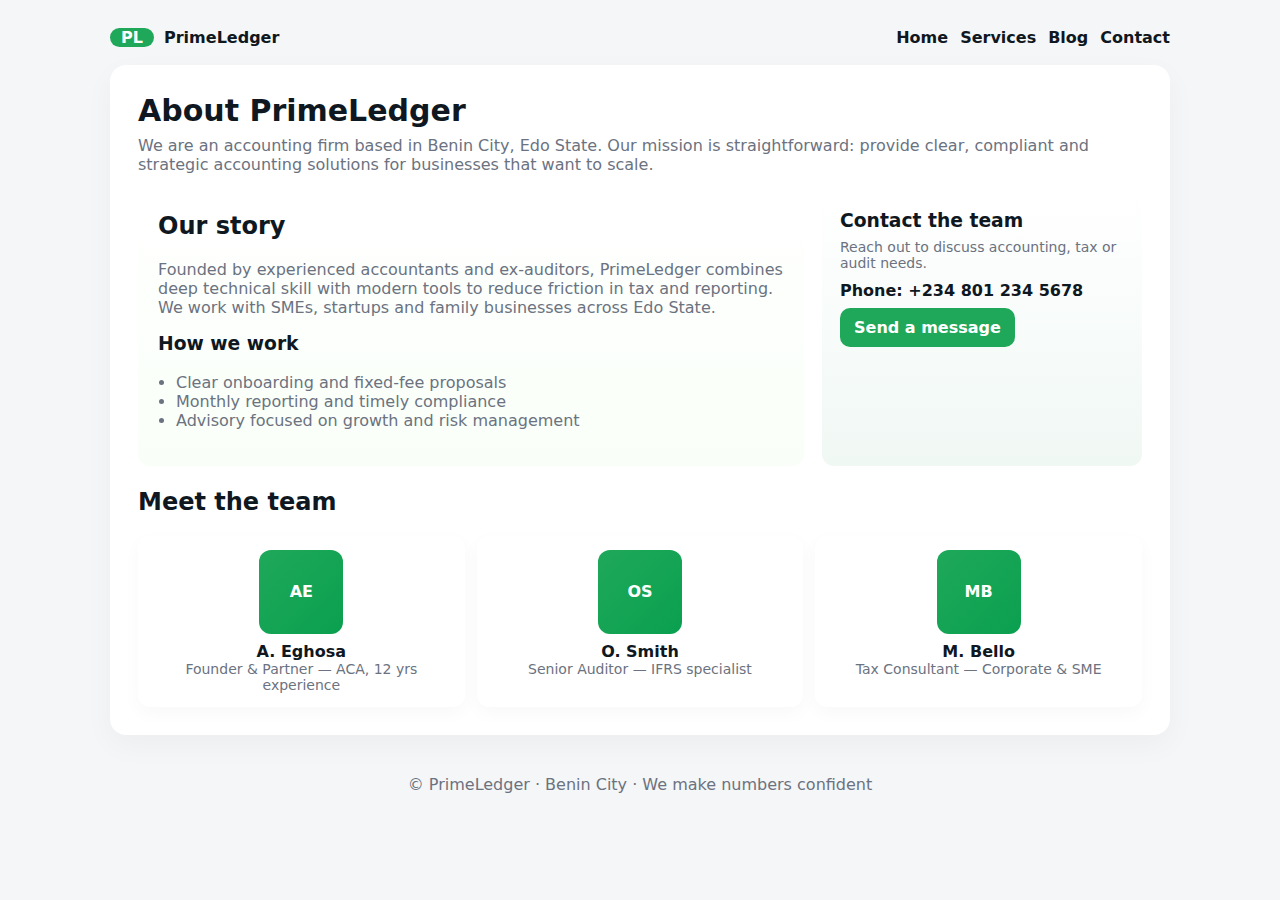
<file: about.html>
<!doctype html>
<html lang="en">
<head>
  <meta charset="utf-8" />
  <meta name="viewport" content="width=device-width,initial-scale=1" />
  <title>About — PrimeLedger | Benin City</title>
  <style>
    :root{
      --green:#1fa85a; --dark:#0f1720; --muted:#6b7280; --bg:#f5f6f7; --white:#fff; --max:1100px;
    }
    *{box-sizing:border-box}
    body{margin:0;font-family:Inter,system-ui; background:var(--bg); color:var(--dark)}
    .wrap{max-width:var(--max);margin:28px auto;padding:0 20px}
    header{display:flex;justify-content:space-between;align-items:center}
    .brand{display:flex;gap:10px;align-items:center;text-decoration:none;color:var(--dark)}
    nav{display:flex;gap:12px}
    nav a{text-decoration:none;color:var(--dark);font-weight:700}
    .hero{background:var(--white);padding:28px;border-radius:16px;margin-top:18px;box-shadow:0 10px 30px rgba(10,11,12,.04)}
    h1{margin:0 0 8px;font-size:30px}
    p.lead{color:var(--muted);margin:0 0 18px}
    .grid{display:grid;grid-template-columns:1fr 320px;gap:18px;margin-top:18px}
    .story{background:linear-gradient(180deg,var(--white),#f9fff8);padding:20px;border-radius:12px}
    .team{display:grid;grid-template-columns:repeat(3,1fr);gap:12px;margin-top:12px}
    .member{background:var(--white);padding:14px;border-radius:12px;text-align:center;box-shadow:0 6px 18px rgba(10,11,12,.03)}
    .avatar{width:84px;height:84px;border-radius:12px;margin:0 auto 8px;display:flex;align-items:center;justify-content:center;background:linear-gradient(135deg,var(--green),#0aa04f);color:white;font-weight:800}
    footer{margin:40px 0 80px;color:var(--muted);text-align:center}
    @media(max-width:860px){.grid{grid-template-columns:1fr}.team{grid-template-columns:repeat(2,1fr)}}
    @media(max-width:520px){.team{grid-template-columns:1fr}}
  </style>
</head>
<body>
  <div class="wrap">
    <header>
      <a href="index.html" class="brand"><div style="width:44px;height:44;background:var(--green);border-radius:10px;color:#fff;display:flex;align-items:center;justify-content:center;font-weight:800">PL</div><div style="font-weight:800">PrimeLedger</div></a>
      <nav>
        <a href="index.html">Home</a>
        <a href="services.html">Services</a>
        <a href="blog.html">Blog</a>
        <a href="contact.html">Contact</a>
      </nav>
    </header>

    <main class="hero">
      <h1>About PrimeLedger</h1>
      <p class="lead">We are an accounting firm based in Benin City, Edo State. Our mission is straightforward: provide clear, compliant and strategic accounting solutions for businesses that want to scale.</p>

      <div class="grid" style="margin-top:12px">
        <section class="story">
          <h2 style="margin-top:0">Our story</h2>
          <p style="color:var(--muted)">Founded by experienced accountants and ex-auditors, PrimeLedger combines deep technical skill with modern tools to reduce friction in tax and reporting. We work with SMEs, startups and family businesses across Edo State.</p>

          <h3 style="margin-top:14px">How we work</h3>
          <ul style="color:var(--muted);padding-left:18px">
            <li>Clear onboarding and fixed-fee proposals</li>
            <li>Monthly reporting and timely compliance</li>
            <li>Advisory focused on growth and risk management</li>
          </ul>
        </section>

        <aside style="background:linear-gradient(180deg,#ffffff,#f0f8f4);padding:18px;border-radius:12px;">
          <h3 style="margin:0 0 8px">Contact the team</h3>
          <div style="color:var(--muted);font-size:14px;margin-bottom:10px">Reach out to discuss accounting, tax or audit needs.</div>
          <div style="font-weight:800">Phone: +234 801 234 5678</div>
          <div style="margin-top:8px"><a href="contact.html" style="display:inline-block;padding:10px 14px;border-radius:10px;background:var(--green);color:#fff;text-decoration:none;font-weight:700">Send a message</a></div>
        </aside>
      </div>

      <h2 style="margin-top:22px">Meet the team</h2>
      <div class="team">
        <div class="member">
          <div class="avatar">AE</div>
          <div style="font-weight:800">A. Eghosa</div>
          <div style="color:var(--muted);font-size:14px">Founder & Partner — ACA, 12 yrs experience</div>
        </div>
        <div class="member">
          <div class="avatar">OS</div>
          <div style="font-weight:800">O. Smith</div>
          <div style="color:var(--muted);font-size:14px">Senior Auditor — IFRS specialist</div>
        </div>
        <div class="member">
          <div class="avatar">MB</div>
          <div style="font-weight:800">M. Bello</div>
          <div style="color:var(--muted);font-size:14px">Tax Consultant — Corporate & SME</div>
        </div>
      </div>
    </main>

    <footer>
      © PrimeLedger · Benin City · <span style="color:var(--muted)">We make numbers confident</span>
    </footer>
  </div>
</body>
</html>
</file>
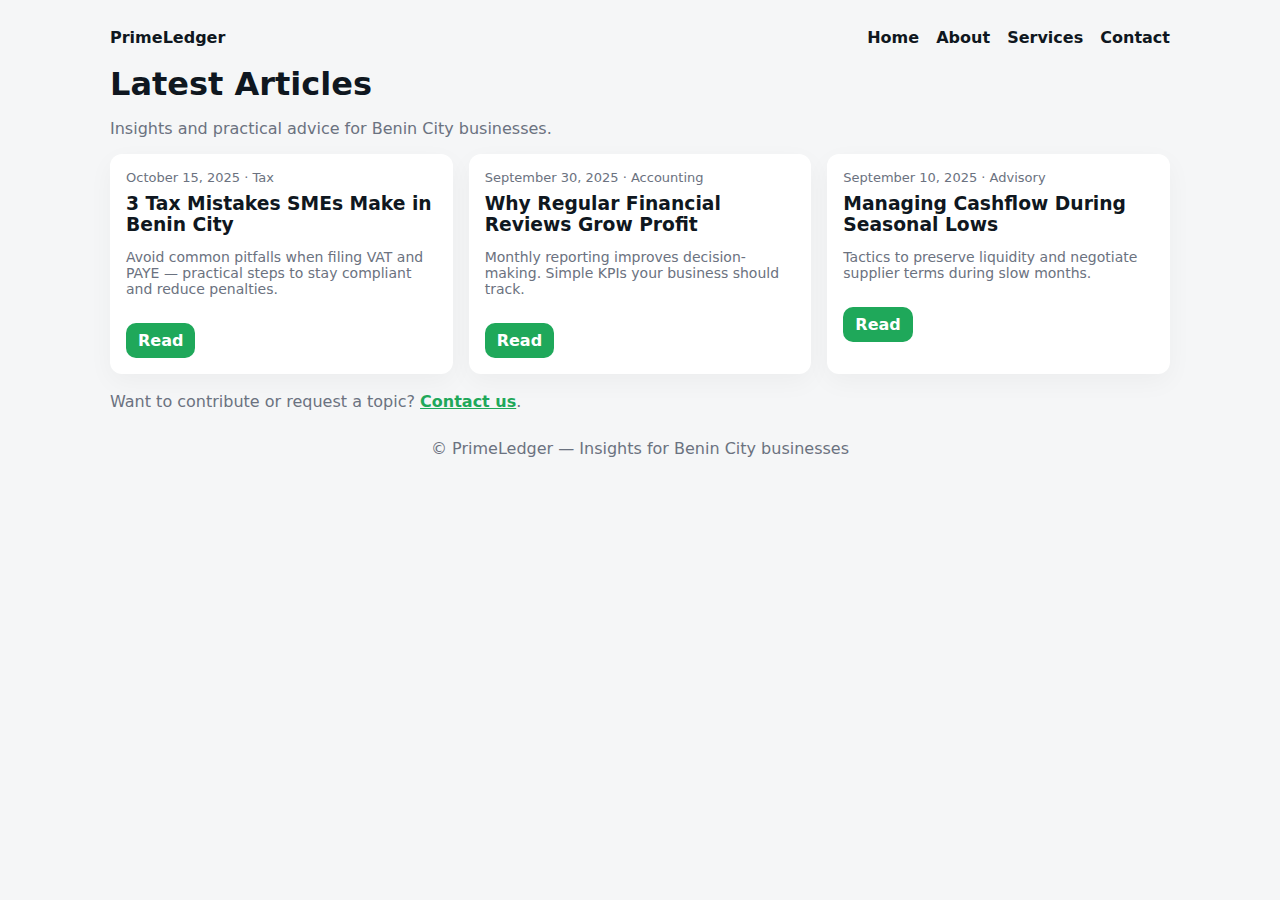
<file: Blog.html>
<!doctype html>
<html lang="en">
<head>
  <meta charset="utf-8"/>
  <meta name="viewport" content="width=device-width,initial-scale=1"/>
  <title>Blog — PrimeLedger</title>
  <style>
    :root{--green:#1fa85a;--dark:#0f1720;--muted:#6b7280;--bg:#f5f6f7;--white:#fff;--max:1100px}
    *{box-sizing:border-box}
    body{margin:0;font-family:Inter,system-ui;background:var(--bg);color:var(--dark)}
    .wrap{max-width:var(--max);margin:28px auto;padding:0 20px}
    header{display:flex;justify-content:space-between;align-items:center}
    nav a{margin-left:12px;text-decoration:none;color:var(--dark);font-weight:700}
    h1{margin:0 0 12px}
    .list{display:grid;grid-template-columns:repeat(3,1fr);gap:16px}
    .post{background:var(--white);padding:16px;border-radius:12px;box-shadow:0 8px 26px rgba(10,11,12,.04)}
    .meta{font-size:13px;color:var(--muted);margin-bottom:8px}
    .excerpt{color:var(--muted);font-size:14px}
    .read{display:inline-block;margin-top:12px;padding:8px 12px;border-radius:10px;background:var(--green);color:white;text-decoration:none;font-weight:700}
    @media(max-width:940px){.list{grid-template-columns:1fr}}
  </style>
</head>
<body>
  <div class="wrap">
    <header>
      <a href="index.html" style="font-weight:800;text-decoration:none;color:var(--dark)">PrimeLedger</a>
      <nav>
        <a href="index.html">Home</a>
        <a href="about.html">About</a>
        <a href="services.html">Services</a>
        <a href="contact.html">Contact</a>
      </nav>
    </header>

    <main style="margin-top:18px">
      <h1>Latest Articles</h1>
      <p style="color:var(--muted)">Insights and practical advice for Benin City businesses.</p>

      <div class="list" role="list">
        <article class="post" role="article">
          <div class="meta">October 15, 2025 · Tax</div>
          <h3 style="margin:0 0 8px">3 Tax Mistakes SMEs Make in Benin City</h3>
          <p class="excerpt">Avoid common pitfalls when filing VAT and PAYE — practical steps to stay compliant and reduce penalties.</p>
          <a href="#" class="read" onclick="openPost('1')">Read</a>
        </article>

        <article class="post">
          <div class="meta">September 30, 2025 · Accounting</div>
          <h3 style="margin:0 0 8px">Why Regular Financial Reviews Grow Profit</h3>
          <p class="excerpt">Monthly reporting improves decision-making. Simple KPIs your business should track.</p>
          <a href="#" class="read" onclick="openPost('2')">Read</a>
        </article>

        <article class="post">
          <div class="meta">September 10, 2025 · Advisory</div>
          <h3 style="margin:0 0 8px">Managing Cashflow During Seasonal Lows</h3>
          <p class="excerpt">Tactics to preserve liquidity and negotiate supplier terms during slow months.</p>
          <a href="#" class="read" onclick="openPost('3')">Read</a>
        </article>
      </div>

      <div style="margin-top:18px;color:var(--muted)">Want to contribute or request a topic? <a href="contact.html" style="color:var(--green);font-weight:700">Contact us</a>.</div>
    </main>

    <footer style="margin-top:28px;color:var(--muted);text-align:center">© PrimeLedger — Insights for Benin City businesses</footer>
  </div>

  <script>
    function openPost(id){
      alert('Open article ' + id + ' — replace with live article pages when ready.');
    }
  </script>
</body>
</html>
</file>
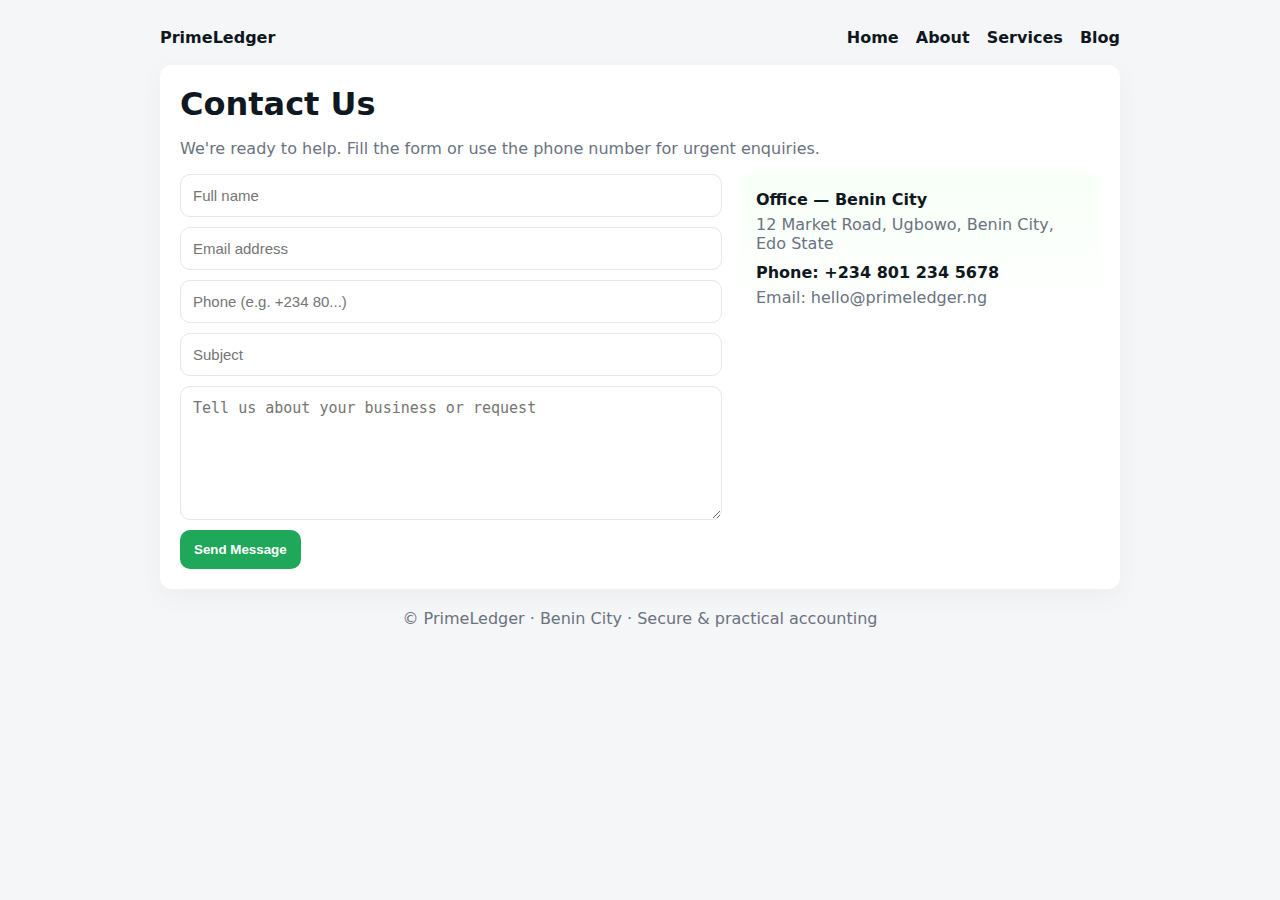
<file: Contact.html>
<!doctype html>
<html lang="en">
<head>
  <meta charset="utf-8"/>
  <meta name="viewport" content="width=device-width,initial-scale=1"/>
  <title>Contact — PrimeLedger</title>
  <style>
    :root{--green:#1fa85a;--dark:#0f1720;--muted:#6b7280;--bg:#f5f6f7;--white:#fff;--max:1000px}
    *{box-sizing:border-box}
    body{margin:0;font-family:Inter,system-ui;background:var(--bg);color:var(--dark)}
    .wrap{max-width:var(--max);margin:28px auto;padding:0 20px}
    header{display:flex;justify-content:space-between;align-items:center}
    nav a{margin-left:12px;text-decoration:none;color:var(--dark);font-weight:700}
    main{background:var(--white);padding:20px;border-radius:12px;margin-top:18px;box-shadow:0 8px 26px rgba(10,11,12,.04)}
    h1{margin:0 0 8px}
    .cols{display:grid;grid-template-columns:1fr 360px;gap:18px}
    form{display:flex;flex-direction:column;gap:10px}
    input,textarea{padding:12px;border-radius:10px;border:1px solid #e6e6e6;font-size:15px}
    button{background:var(--green);color:white;padding:12px 14px;border:0;border-radius:10px;font-weight:800;cursor:pointer}
    .info{background:linear-gradient(180deg,#f8fff8,#fff);padding:16px;border-radius:10px}
    .map{width:100%;height:220px;border-radius:10px;border:1px solid #ddd;background:linear-gradient(180deg,#f0f0f0,#fff);display:flex;align-items:center;justify-content:center;color:var(--muted)}
    footer{margin-top:20px;color:var(--muted);text-align:center}
    @media(max-width:900px){.cols{grid-template-columns:1fr}}
  </style>
</head>
<body>
  <div class="wrap">
    <header>
      <a href="index.html" style="font-weight:800;text-decoration:none;color:var(--dark)">PrimeLedger</a>
      <nav>
        <a href="index.html">Home</a>
        <a href="about.html">About</a>
        <a href="services.html">Services</a>
        <a href="blog.html">Blog</a>
      </nav>
    </header>

    <main>
      <h1>Contact Us</h1>
      <p style="color:var(--muted)">We're ready to help. Fill the form or use the phone number for urgent enquiries.</p>

      <div class="cols" style="margin-top:12px">
        <section>
          <form id="contactForm" onsubmit="return handleSubmit(event)">
            <input type="text" id="name" placeholder="Full name" required />
            <input type="email" id="email" placeholder="Email address" required />
            <input type="text" id="phone" placeholder="Phone (e.g. +234 80...)" required />
            <input type="text" id="subject" placeholder="Subject" />
            <textarea id="message" rows="6" placeholder="Tell us about your business or request" required></textarea>
            <div style="display:flex;gap:10px;align-items:center">
              <button type="submit">Send Message</button>
              <div id="formStatus" style="color:var(--muted)"></div>
            </div>
          </form>
        </section>

        <aside>
          <div class="info">
            <div style="font-weight:800">Office — Benin City</div>
            <div style="color:var(--muted);margin-top:6px">12 Market Road, Ugbowo, Benin City, Edo State</div>
            <div style="margin-top:10px;font-weight:800">Phone: +234 801 234 5678</div>
            <div style="margin-top:6px;color:var(--muted)">Email: hello@primeledger.ng</div>
          </div>

          <div class="image(1).png" style="margin-top:12px"></div>
        </aside>
      </div>
    </main>

    <footer>© PrimeLedger · Benin City · <span style="color:var(--muted)">Secure & practical accounting</span></footer>
  </div>

  <script>
    function handleSubmit(e){
      e.preventDefault();
      const name = document.getElementById('name').value.trim();
      const email = document.getElementById('email').value.trim();
      const phone = document.getElementById('phone').value.trim();
      const msg = document.getElementById('message').value.trim();
      const status = document.getElementById('formStatus');

      if(!name || !email || !phone || !msg){
        status.textContent = 'Please complete required fields.';
        return false;
      }
      // Simulate sending (client-only)
      status.textContent = 'Sending...';
      setTimeout(()=> {
        status.textContent = 'Message sent. We will contact you within 48 hours.';
        document.getElementById('contactForm').reset();
      }, 900);
      return false;
    }
  </script>
</body>
</html>
</file>
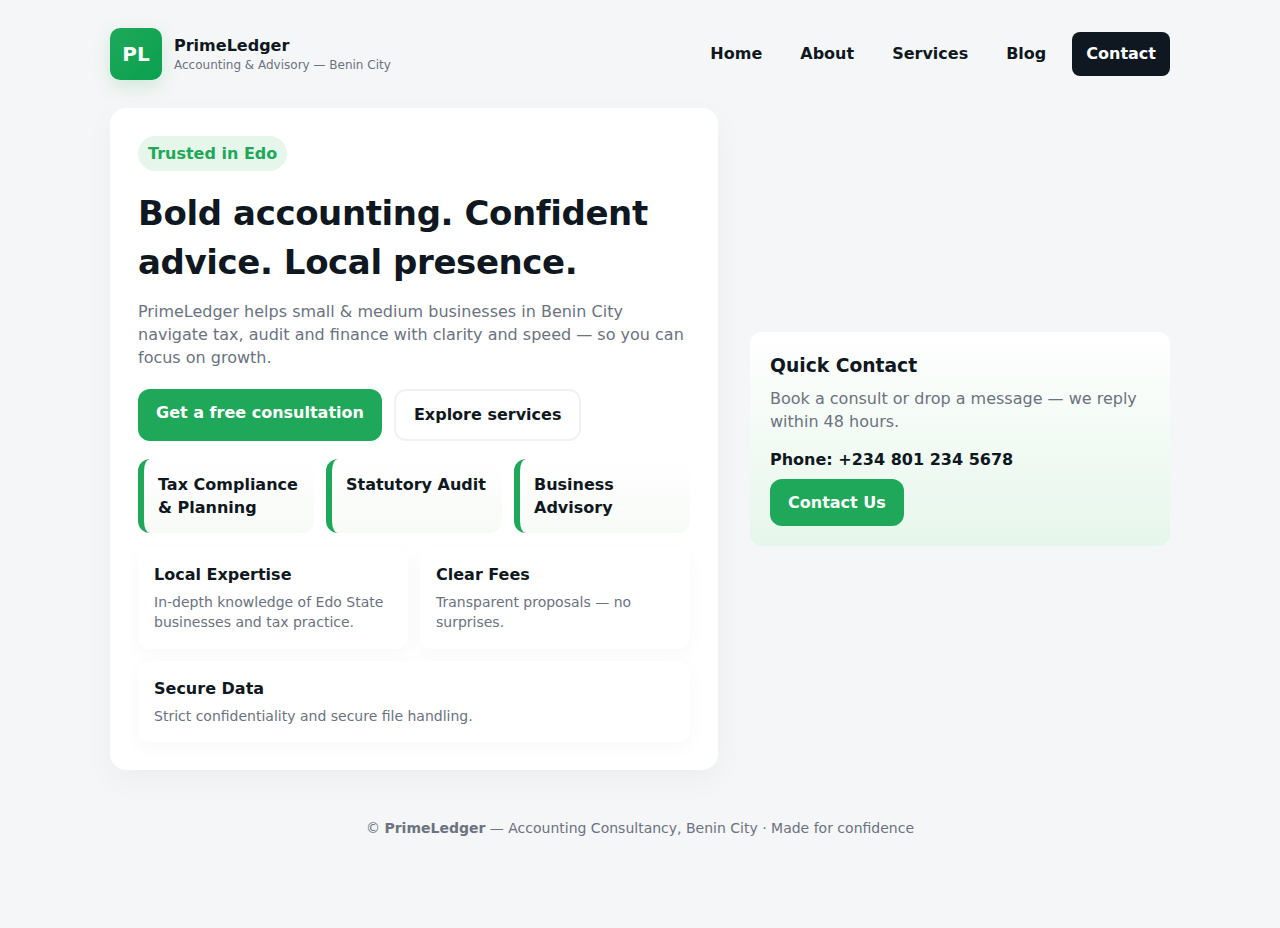
<file: home.html>
<!doctype html>
<html lang="en">
<head>
  <meta charset="utf-8" />
  <meta name="viewport" content="width=device-width,initial-scale=1" />
  <title>PrimeLedger — Accounting Consultancy | Benin City</title>
  <meta name="description" content="PrimeLedger: bold, professional accounting, tax and advisory services in Benin City, Edo State." />
  <style>
    :root{
      --green:#1fa85a; /* primary green */
      --dark:#0f1720;  /* deep charcoal */
      --muted:#6b7280; /* muted grey text */
      --bg:#f5f6f7;    /* light grey background */
      --accent:#e6f6ea; /* pale green accent */
      --white:#ffffff;
      --radius:12px;
      --gap:18px;
      --max:1100px;
    }
    *{box-sizing:border-box}
    html,body{height:100%}
    body{
      font-family: Inter, system-ui, -apple-system, "Segoe UI", Roboto, "Helvetica Neue", Arial;
      margin:0; background:var(--bg); color:var(--dark); -webkit-font-smoothing:antialiased;
      line-height:1.45;
    }

    /* Header / Nav */
    .wrap{max-width:var(--max); margin:28px auto; padding:0 20px;}
    header{display:flex;align-items:center;justify-content:space-between;gap:16px}
    .brand{display:flex;align-items:center;gap:12px;text-decoration:none;color:var(--dark)}
    .logo{width:52px;height:52px;border-radius:10px;background:linear-gradient(135deg,var(--green),#0aa04f);display:flex;align-items:center;justify-content:center;color:var(--white);font-weight:700;font-size:20px;box-shadow:0 6px 18px rgba(31,168,90,.18)}
    nav{display:flex;gap:14px;align-items:center}
    nav a{color:var(--dark);text-decoration:none;font-weight:600;padding:8px 12px;border-radius:8px}
    nav a.cta{background:var(--dark);color:var(--white);padding:10px 14px}
    .mobile-toggle{display:none}

    /* Hero */
    .hero{display:grid;grid-template-columns:1fr 420px;gap:32px;align-items:center;margin-top:28px}
    .hero-card{background:var(--white);padding:28px;border-radius:16px;box-shadow:0 10px 30px rgba(10,11,12,.04)}
    .eyebrow{display:inline-block;padding:6px 10px;background:var(--accent);color:var(--green);font-weight:700;border-radius:999px;margin-bottom:12px}
    h1{font-size:34px;margin:6px 0 12px;letter-spacing:-0.4px}
    p.lead{color:var(--muted);margin:0 0 20px}
    .cta-row{display:flex;gap:12px;flex-wrap:wrap}
    .btn{display:inline-block;padding:12px 18px;border-radius:12px;font-weight:700;text-decoration:none;border:0;cursor:pointer}
    .btn-primary{background:var(--green);color:var(--white)}
    .btn-outline{background:transparent;border:2px solid rgba(15,23,32,.06);color:var(--dark)}

    /* Services preview */
    .services-grid{display:grid;grid-template-columns:repeat(3,1fr);gap:12px;margin-top:18px}
    .service{background:linear-gradient(180deg,var(--white),#f7faf7);padding:14px;border-radius:12px;border-left:6px solid var(--green);font-weight:700}

    /* Aside quick contact box */
    .aside{background:linear-gradient(180deg,#ffffff,var(--accent));padding:20px;border-radius:12px}
    .aside h3{margin:0 0 8px}
    .aside p{margin:0 0 14px;color:var(--muted)}

    /* Features row */
    .features{display:flex;gap:12px;margin-top:22px;flex-wrap:wrap}
    .feature{flex:1;min-width:200px;background:var(--white);padding:16px;border-radius:12px;box-shadow:0 6px 20px rgba(10,11,12,.03)}

    footer{margin:48px 0 80px; color:var(--muted); font-size:14px;text-align:center}

    /* Responsive */
    @media(max-width:980px){
      .hero{grid-template-columns:1fr; padding-bottom:8px}
      .services-grid{grid-template-columns:repeat(2,1fr)}
      nav{display:none}
      .mobile-toggle{display:block}
    }
    @media(max-width:560px){
      .services-grid{grid-template-columns:1fr}
      h1{font-size:28px}
    }
  </style>
</head>
<body>
  <div class="wrap">
    <header>
      <a href="index.html" class="brand">
        <div class="logo">PL</div>
        <div>
          <div style="font-weight:800">PrimeLedger</div>
          <div style="font-size:12px;color:var(--muted)">Accounting & Advisory — Benin City</div>
        </div>
      </a>

      <nav aria-label="Primary navigation">
        <a href="index.html">Home</a>
        <a href="about.html">About</a>
        <a href="services.html">Services</a>
        <a href="blog.html">Blog</a>
        <a href="contact.html" class="cta">Contact</a>
      </nav>

      <button class="mobile-toggle" aria-expanded="false" onclick="toggleNav(this)">☰</button>
    </header>

    <main class="hero">
      <section class="hero-card">
        <span class="eyebrow">Trusted in Edo</span>
        <h1>Bold accounting. Confident advice. Local presence.</h1>
        <p class="lead">PrimeLedger helps small & medium businesses in Benin City navigate tax, audit and finance with clarity and speed — so you can focus on growth.</p>

        <div class="cta-row">
          <a href="contact.html" class="btn btn-primary">Get a free consultation</a>
          <a href="services.html" class="btn btn-outline">Explore services</a>
        </div>

        <div class="services-grid" aria-hidden="false">
          <div class="service">Tax Compliance & Planning</div>
          <div class="service">Statutory Audit</div>
          <div class="service">Business Advisory</div>
        </div>

        <div class="features" style="margin-top:14px">
          <div class="feature">
            <div style="font-weight:800">Local Expertise</div>
            <div style="color:var(--muted);font-size:14px;margin-top:6px">In-depth knowledge of Edo State businesses and tax practice.</div>
          </div>
          <div class="feature">
            <div style="font-weight:800">Clear Fees</div>
            <div style="color:var(--muted);font-size:14px;margin-top:6px">Transparent proposals — no surprises.</div>
          </div>
          <div class="feature">
            <div style="font-weight:800">Secure Data</div>
            <div style="color:var(--muted);font-size:14px;margin-top:6px">Strict confidentiality and secure file handling.</div>
          </div>
        </div>
      </section>

      <aside class="aside">
        <h3>Quick Contact</h3>
        <p>Book a consult or drop a message — we reply within 48 hours.</p>
        <div style="font-weight:800">Phone: +234 801 234 5678</div>
        <div style="margin-top:8px"><a href="contact.html" class="btn btn-primary" style="display:inline-block">Contact Us</a></div>
      </aside>
    </main>

    <footer>
      <div style="max-width:var(--max);margin:28px auto 0;padding:0 20px;">
        © <strong>PrimeLedger</strong> — Accounting Consultancy, Benin City · <span style="color:var(--muted)">Made for confidence</span>
      </div>
    </footer>
  </div>

  <script>
    function toggleNav(btn){
      const expanded = btn.getAttribute('aria-expanded') === 'true';
      btn.setAttribute('aria-expanded', !expanded);
      // simple mobile menu behavior: open a prompt to navigate
      if(!expanded){
        const nav = ['Home:index.html','About:about.html','Services:services.html','Blog:blog.html','Contact:contact.html'];
        const choice = prompt("Open page:\n1 Home\n2 About\n3 Services\n4 Blog\n5 Contact\n\nEnter number");
        const mapping = {1:'index.html',2:'about.html',3:'services.html',4:'blog.html',5:'contact.html'};
        const p = mapping[Number(choice)];
        if(p) location.href = p;
      }
    }
  </script>
</body>
</html>
</file>
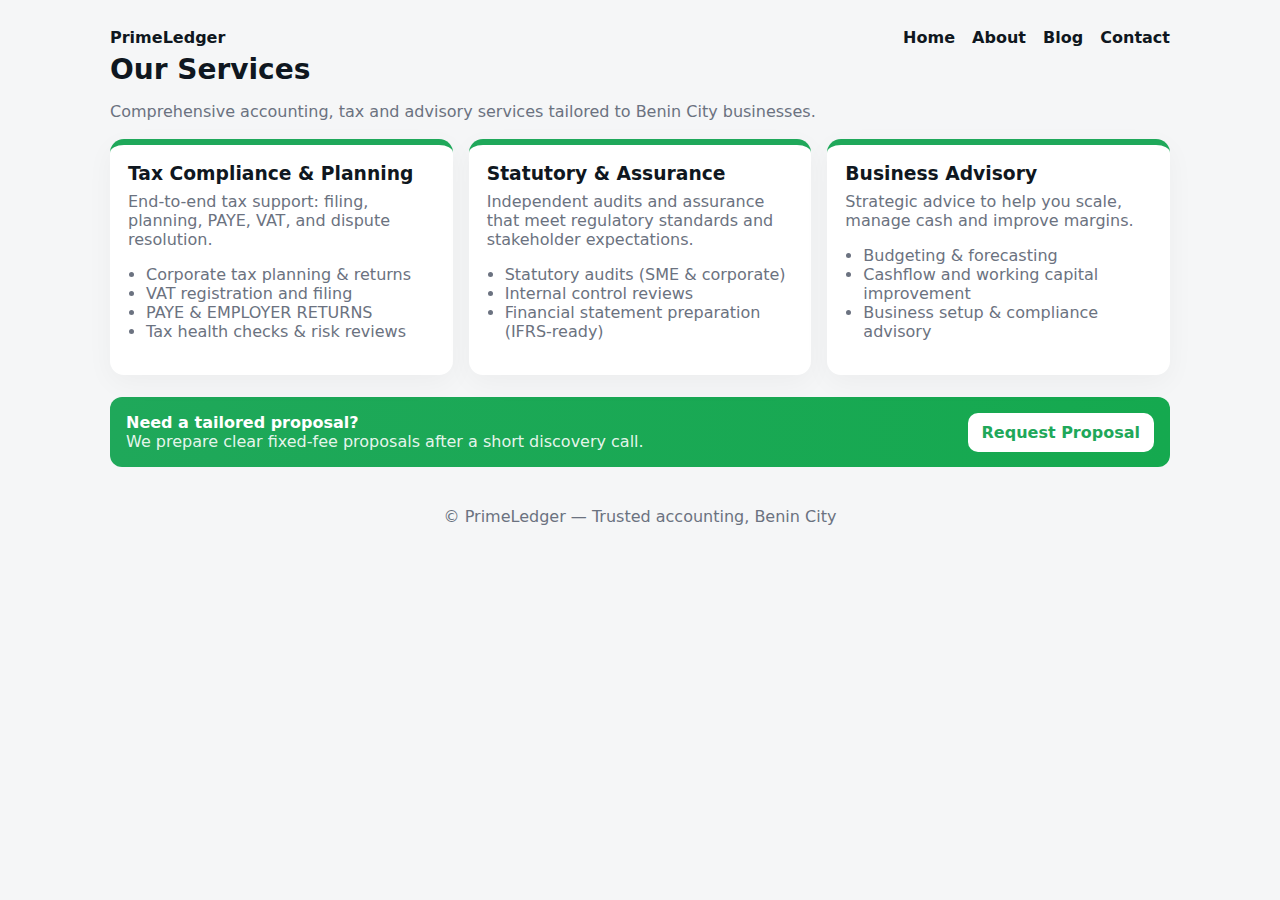
<file: Services.html>
<!doctype html>
<html lang="en">
<head>
  <meta charset="utf-8" />
  <meta name="viewport" content="width=device-width,initial-scale=1" />
  <title>Services — PrimeLedger</title>
  <style>
    :root{--green:#1fa85a;--dark:#0f1720;--muted:#6b7280;--bg:#f5f6f7;--white:#fff;--max:1100px}
    *{box-sizing:border-box}
    body{margin:0;font-family:Inter,system-ui;background:var(--bg);color:var(--dark)}
    .wrap{max-width:var(--max);margin:28px auto;padding:0 20px}
    header{display:flex;justify-content:space-between;align-items:center}
    nav a{margin-left:12px;text-decoration:none;color:var(--dark);font-weight:700}
    h1{font-size:28px;margin:6px 0}
    .grid{display:grid;grid-template-columns:repeat(3,1fr);gap:16px;margin-top:18px}
    .card{background:var(--white);padding:18px;border-radius:14px;box-shadow:0 8px 28px rgba(10,11,12,.04);border-top:6px solid var(--green)}
    .card h3{margin:0 0 8px}
    .card p{color:var(--muted);margin:0 0 12px}
    .card ul{padding-left:18px;color:var(--muted)}
    .contact-strip{margin-top:22px;background:linear-gradient(90deg,var(--green),#15a94f);color:white;padding:16px;border-radius:12px;display:flex;justify-content:space-between;align-items:center}
    @media(max-width:900px){.grid{grid-template-columns:1fr}}
  </style>
</head>
<body>
  <div class="wrap">
    <header>
      <a href="index.html" style="font-weight:800;text-decoration:none;color:var(--dark)">PrimeLedger</a>
      <nav>
        <a href="index.html">Home</a>
        <a href="about.html">About</a>
        <a href="blog.html">Blog</a>
        <a href="contact.html">Contact</a>
      </nav>
    </header>

    <main>
      <h1>Our Services</h1>
      <p style="color:var(--muted)">Comprehensive accounting, tax and advisory services tailored to Benin City businesses.</p>

      <div class="grid" aria-live="polite">
        <section class="card" id="tax">
          <h3>Tax Compliance & Planning</h3>
          <p>End-to-end tax support: filing, planning, PAYE, VAT, and dispute resolution.</p>
          <ul>
            <li>Corporate tax planning & returns</li>
            <li>VAT registration and filing</li>
            <li>PAYE & EMPLOYER RETURNS</li>
            <li>Tax health checks & risk reviews</li>
          </ul>
        </section>

        <section class="card" id="audit">
          <h3>Statutory & Assurance</h3>
          <p>Independent audits and assurance that meet regulatory standards and stakeholder expectations.</p>
          <ul>
            <li>Statutory audits (SME & corporate)</li>
            <li>Internal control reviews</li>
            <li>Financial statement preparation (IFRS-ready)</li>
          </ul>
        </section>

        <section class="card" id="advisory">
          <h3>Business Advisory</h3>
          <p>Strategic advice to help you scale, manage cash and improve margins.</p>
          <ul>
            <li>Budgeting & forecasting</li>
            <li>Cashflow and working capital improvement</li>
            <li>Business setup & compliance advisory</li>
          </ul>
        </section>
      </div>

      <div class="contact-strip">
        <div>
          <div style="font-weight:800">Need a tailored proposal?</div>
          <div style="color:rgba(255,255,255,.9)">We prepare clear fixed-fee proposals after a short discovery call.</div>
        </div>
        <div>
          <a href="contact.html" style="background:#fff;color:var(--green);padding:10px 14px;border-radius:10px;text-decoration:none;font-weight:800">Request Proposal</a>
        </div>
      </div>
    </main>

    <footer style="margin-top:40px;color:var(--muted);text-align:center">© PrimeLedger — Trusted accounting, Benin City</footer>
  </div>
</body>
</html>
</file>
